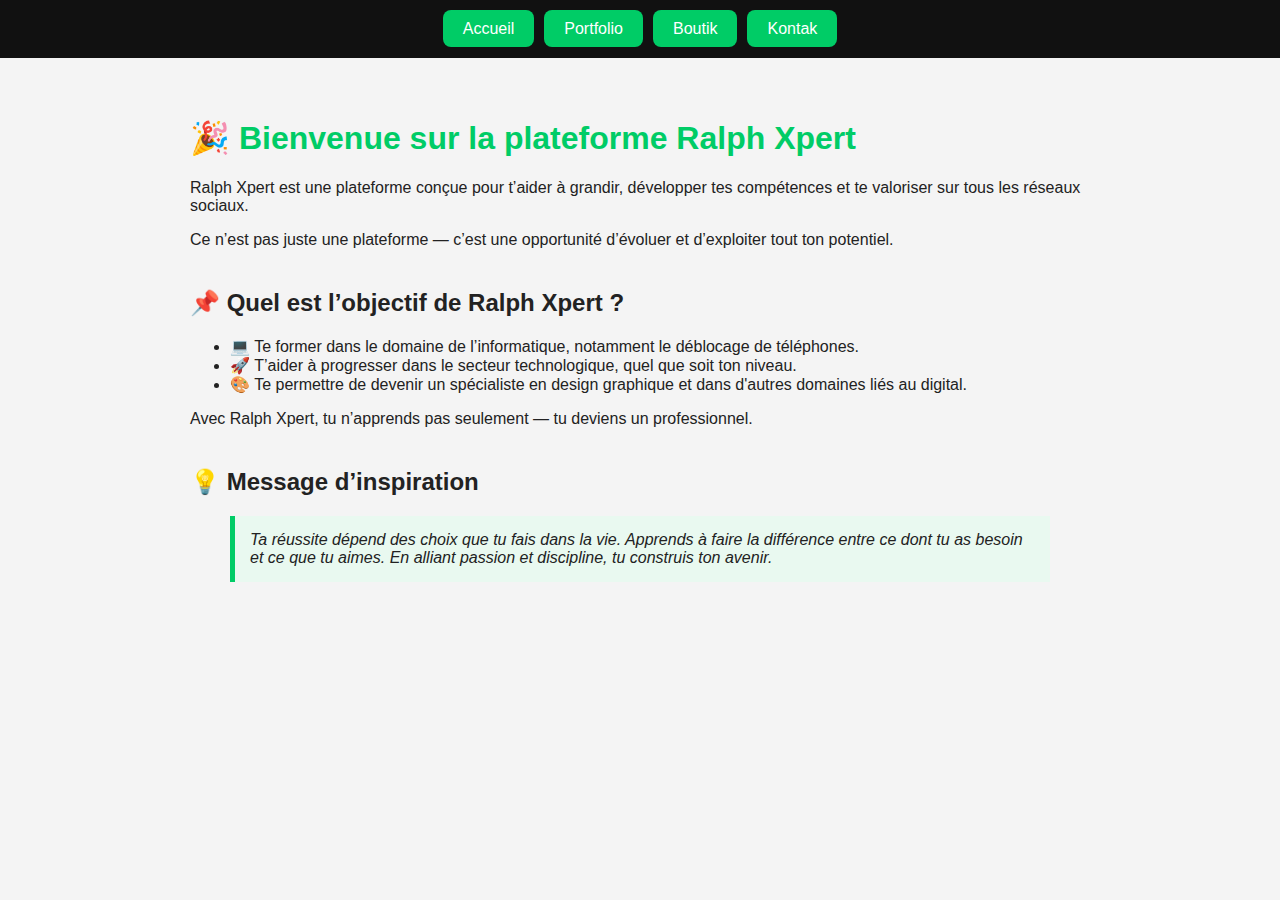
<file: accueil.html>
<!DOCTYPE html>
<html lang="fr">
<head>
  <meta charset="UTF-8">
  <meta name="viewport" content="width=device-width, initial-scale=1.0">
  <title>Accueil | Ralph Xpert</title>
  <style>
    body {
      margin: 0;
      font-family: Arial, sans-serif;
      background: #f4f4f4;
      color: #222;
    }
    header {
      background-color: #111;
      padding: 20px;
      text-align: center;
    }
    nav ul {
      list-style: none;
      padding: 0;
      margin: 0;
      display: flex;
      justify-content: center;
      gap: 10px;
    }
    nav ul li {
      display: inline;
    }
    nav ul li a {
      text-decoration: none;
      background-color: #00cc66;
      color: white;
      padding: 10px 20px;
      border-radius: 8px;
      transition: 0.3s;
    }
    nav ul li a:hover {
      background-color: #00994d;
    }

    .container {
      max-width: 900px;
      margin: auto;
      padding: 40px 20px;
    }
    h1 {
      color: #00cc66;
    }
    section {
      margin-bottom: 40px;
    }
    blockquote {
      background: #e9f9f0;
      border-left: 5px solid #00cc66;
      padding: 15px;
      font-style: italic;
    }
  </style>
</head>
<body>

  <header>
    <nav>
      <ul>
        <li><a href="accueil.html">Accueil</a></li>
        <li><a href="portfolio.html">Portfolio</a></li>
        <li><a href="boutik.html">Boutik</a></li>
        <li><a href="contact.html">Kontak</a></li>
      </ul>
    </nav>
  </header>

  <div class="container">
    <section>
      <h1>🎉 Bienvenue sur la plateforme Ralph Xpert</h1>
      <p>
        Ralph Xpert est une plateforme conçue pour t’aider à grandir, développer tes compétences
        et te valoriser sur tous les réseaux sociaux.
      </p>
      <p>
        Ce n’est pas juste une plateforme — c’est une opportunité d’évoluer et d’exploiter tout ton potentiel.
      </p>
    </section>

    <section>
      <h2>📌 Quel est l’objectif de Ralph Xpert ?</h2>
      <ul>
        <li>💻 Te former dans le domaine de l’informatique, notamment le déblocage de téléphones.</li>
        <li>🚀 T’aider à progresser dans le secteur technologique, quel que soit ton niveau.</li>
        <li>🎨 Te permettre de devenir un spécialiste en design graphique et dans d'autres domaines liés au digital.</li>
      </ul>
      <p>Avec Ralph Xpert, tu n’apprends pas seulement — tu deviens un professionnel.</p>
    </section>

    <section>
      <h2>💡 Message d’inspiration</h2>
      <blockquote>
        Ta réussite dépend des choix que tu fais dans la vie.  
        Apprends à faire la différence entre ce dont tu as besoin et ce que tu aimes.  
        En alliant passion et discipline, tu construis ton avenir.
      </blockquote>
    </section>
  </div>

</body>
</html>
</file>
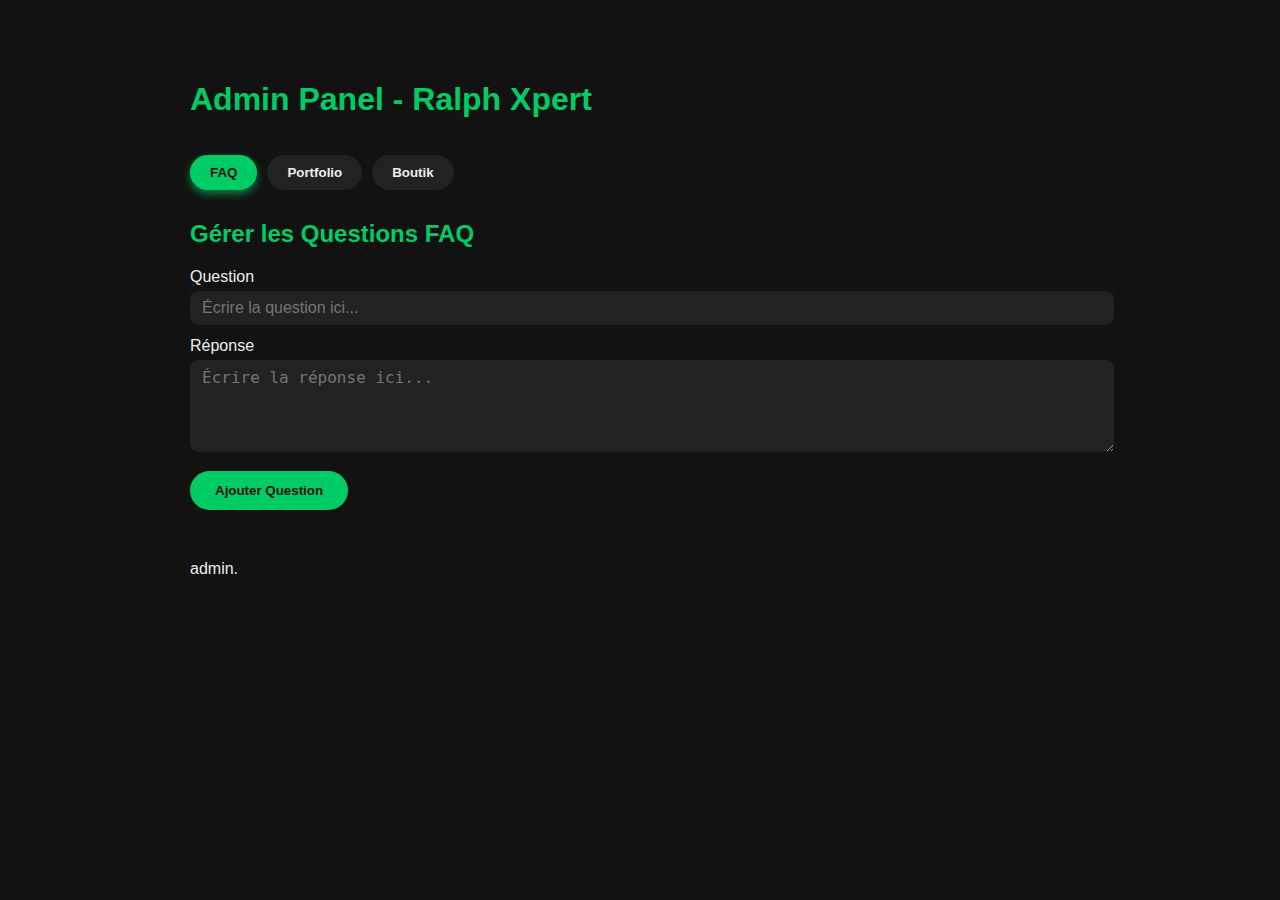
<file: admin.html>
<!DOCTYPE html>
<html lang="fr">
<head>
<meta charset="UTF-8" />
<meta name="viewport" content="width=device-width, initial-scale=1" />
<title>Admin Panel - Ralph Xpert</title>
<style>
  body {
    background: #121212;
    color: #eee;
    font-family: 'Segoe UI', Tahoma, Geneva, Verdana, sans-serif;
    max-width: 900px;
    margin: 40px auto;
    padding: 20px;
  }
  h1, h2 {
    color: #00cc66;
  }
  section {
    margin-bottom: 50px;
  }
  label {
    display: block;
    margin: 12px 0 5px;
  }
  input[type="text"], textarea, input[type="number"] {
    width: 100%;
    padding: 8px 12px;
    border-radius: 8px;
    border: none;
    font-size: 1rem;
    background: #222;
    color: #eee;
  }
  button {
    background: #00cc66;
    border: none;
    color: #111;
    padding: 12px 25px;
    font-weight: 700;
    border-radius: 30px;
    cursor: pointer;
    margin-top: 15px;
    transition: background 0.3s ease;
  }
  button:hover {
    background: #009944;
    color: #fff;
  }
  ul {
    list-style: none;
    padding-left: 0;
    margin-top: 20px;
  }
  ul li {
    background: #1c1c1c;
    padding: 12px 15px;
    margin-bottom: 10px;
    border-radius: 12px;
    display: flex;
    justify-content: space-between;
    align-items: center;
  }
  ul li div.content {
    max-width: 80%;
  }
  ul li button.delete-btn {
    background: #ff4444;
    padding: 6px 12px;
    font-weight: 600;
    border-radius: 20px;
    border: none;
    cursor: pointer;
  }
  .tabs {
    display: flex;
    gap: 10px;
    margin-bottom: 30px;
  }
  .tabs button {
    background: #222;
    color: #eee;
    padding: 10px 20px;
    border-radius: 20px;
    border: none;
    cursor: pointer;
    font-weight: 600;
    transition: background 0.3s ease;
  }
  .tabs button.active {
    background: #00cc66;
    color: #111;
    box-shadow: 0 4px 8px rgba(0,204,102,0.6);
  }
  .hidden {
    display: none;
  }
</style>
</head>
<body>

<h1>Admin Panel - Ralph Xpert</h1>

<div class="tabs">
  <button id="tab-faq" class="active" onclick="showTab('faq')">FAQ</button>
  <button id="tab-portfolio" onclick="showTab('portfolio')">Portfolio</button>
  <button id="tab-boutik" onclick="showTab('boutik')">Boutik</button>
</div>

<!-- FAQ Admin -->
<section id="faq" >
  <h2>Gérer les Questions FAQ</h2>
  <label for="faq-question">Question</label>
  <input type="text" id="faq-question" placeholder="Écrire la question ici..." />
  <label for="faq-answer">Réponse</label>
  <textarea id="faq-answer" rows="4" placeholder="Écrire la réponse ici..."></textarea>
  <button onclick="addFaq()">Ajouter Question</button>

  <ul id="faq-list"></ul>
</section>

<!-- Portfolio Admin -->
<section id="portfolio" class="hidden">
  <h2>Gérer Portfolio</h2>
  <label for="portfolio-title">Titre</label>
  <input type="text" id="portfolio-title" placeholder="Titre du projet" />
  <label for="portfolio-desc">Description</label>
  <textarea id="portfolio-desc" rows="3" placeholder="Description du projet"></textarea>
  <button onclick="addPortfolio()">Ajouter Projet</button>

  <ul id="portfolio-list"></ul>
</section>

<!-- Boutik Admin -->
<section id="boutik" class="hidden">
  <h2>Gérer Produits Boutik</h2>
  <label for="boutik-title">Nom du produit</label>
  <input type="text" id="boutik-title" placeholder="Nom du produit" />
  <label for="boutik-price">Prix (en €)</label>
  <input type="number" id="boutik-price" placeholder="Prix" min="0" step="0.01" />
  <button onclick="addBoutik()">Ajouter Produit</button>

  <ul id="boutik-list"></ul>
</section>

<script>
  // Gestion des onglets
  function showTab(tab) {
    ['faq', 'portfolio', 'boutik'].forEach(id => {
      document.getElementById(id).classList.add('hidden');
      document.getElementById('tab-' + id).classList.remove('active');
    });
    document.getElementById(tab).classList.remove('hidden');
    document.getElementById('tab-' + tab).classList.add('active');
  }

  // ======== FAQ ========
  const faqListEl = document.getElementById('faq-list');
  let faqs = JSON.parse(localStorage.getItem('faqs')) || [];

  function renderFaqs() {
    faqListEl.innerHTML = '';
    faqs.forEach((faq, i) => {
      const li = document.createElement('li');
      li.innerHTML = `
        <div class="content">
          <strong>Q: </strong>${faq.question}<br/>
          <small><strong>R: </strong>${faq.answer}</small>
        </div>
        <button class="delete-btn" onclick="deleteFaq(${i})">Supprimer</button>
      `;
      faqListEl.appendChild(li);
    });
  }

  function addFaq() {
    const question = document.getElementById('faq-question').value.trim();
    const answer = document.getElementById('faq-answer').value.trim();
    if (!question || !answer) {
      alert("Merci de remplir la question et la réponse.");
      return;
    }
    faqs.push({ question, answer });
    localStorage.setItem('faqs', JSON.stringify(faqs));
    document.getElementById('faq-question').value = '';
    document.getElementById('faq-answer').value = '';
    renderFaqs();
  }

  function deleteFaq(i) {
    faqs.splice(i, 1);
    localStorage.setItem('faqs', JSON.stringify(faqs));
    renderFaqs();
  }

  // ======== Portfolio ========
  const portfolioListEl = document.getElementById('portfolio-list');
  let portfolios = JSON.parse(localStorage.getItem('portfolios')) || [];

  function renderPortfolios() {
    portfolioListEl.innerHTML = '';
    portfolios.forEach((p, i) => {
      const li = document.createElement('li');
      li.innerHTML = `
        <div class="content">
          <strong>${p.title}</strong><br/>
          <small>${p.description}</small>
        </div>
        <button class="delete-btn" onclick="deletePortfolio(${i})">Supprimer</button>
      `;
      portfolioListEl.appendChild(li);
    });
  }

  function addPortfolio() {
    const title = document.getElementById('portfolio-title').value.trim();
    const description = document.getElementById('portfolio-desc').value.trim();
    if (!title || !description) {
      alert("Merci de remplir le titre et la description.");
      return;
    }
    portfolios.push({ title, description });
    localStorage.setItem('portfolios', JSON.stringify(portfolios));
    document.getElementById('portfolio-title').value = '';
    document.getElementById('portfolio-desc').value = '';
    renderPortfolios();
  }

  function deletePortfolio(i) {
    portfolios.splice(i, 1);
    localStorage.setItem('portfolios', JSON.stringify(portfolios));
    renderPortfolios();
  }

  // ======== Boutik ========
  const boutikListEl = document.getElementById('boutik-list');
  let boutiks = JSON.parse(localStorage.getItem('boutiks')) || [];

  function renderBoutiks() {
    boutikListEl.innerHTML = '';
    boutiks.forEach((b, i) => {
      const li = document.createElement('li');
      li.innerHTML = `
        <div class="content">
          <strong>${b.name}</strong><br/>
          <small>Prix: €${parseFloat(b.price).toFixed(2)}</small>
        </div>
        <button class="delete-btn" onclick="deleteBoutik(${i})">Supprimer</button>
      `;
      boutikListEl.appendChild(li);
    });
  }

  function addBoutik() {
    const name = document.getElementById('boutik-title').value.trim();
    const price = document.getElementById('boutik-price').value.trim();
    if (!name || price === '') {
      alert("Merci de remplir le nom et le prix.");
      return;
    }
    if (isNaN(price) || parshteFloat(price) < 0) {
      alert("Prix invalide.");
      return;
    }
    boutiks.push({ name, price: parseFloat(price).toFixed(2) });
    localStorage.setItem('boutiks', JSON.stringify(boutiks));
    document.getElementById('boutik-title').value = '';
    document.getElementById('boutik-price').value = '';
    renderBoutiks();
  }

  function deleteBoutik(i) {
    boutiks.splice(i, 1);
    localStorage.setItem('boutiks', JSON.stringify(boutiks));
    renderBoutiks();
  }

  // Initial render
  renderFaqs();
  renderPortfolios();
  renderBoutiks();
</script>

</body>
</html>admin.
</file>
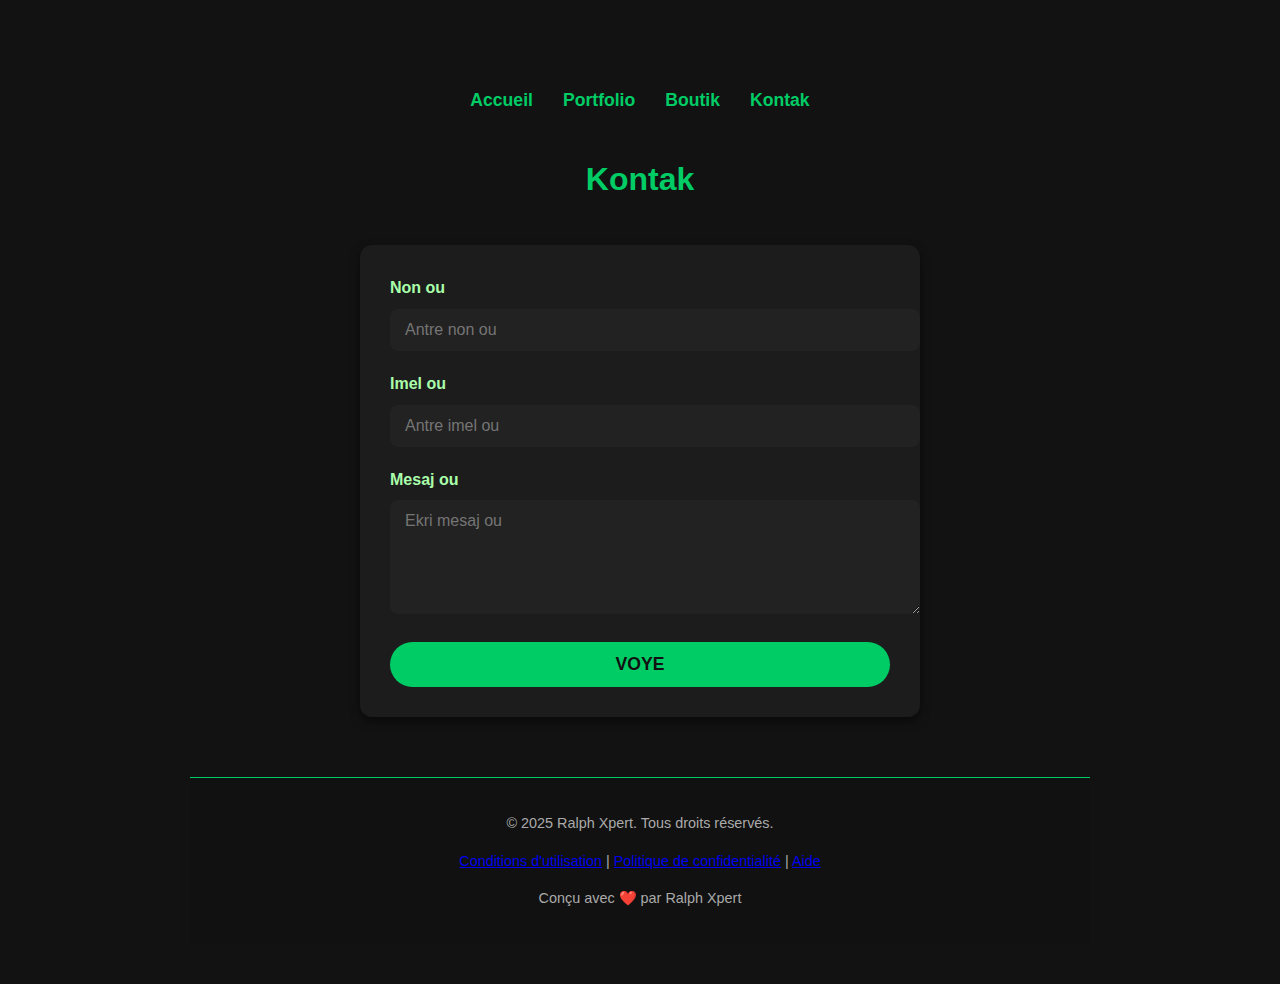
<file: Contact.html>
<!DOCTYPE html>
<html lang="fr">
<head>
  <meta charset="UTF-8" />
  <meta name="viewport" content="width=device-width, initial-scale=1" />
  <title>Contact - Ralph Xpert</title>
  <style>
    body {
      font-family: 'Segoe UI', Tahoma, Geneva, Verdana, sans-serif;
      background: #121212;
      color: #eee;
      padding: 70px 20px 40px;
      max-width: 900px;
      margin: 0 auto;
      line-height: 1.6;
    }
    nav ul {
      list-style: none;
      display: flex;
      justify-content: center;
      gap: 30px;
      padding: 0;
      margin-bottom: 40px;
    }
    nav ul li a {
      color: #00cc66;
      text-decoration: none;
      font-weight: 600;
      font-size: 1.1rem;
    }
    nav ul li a:hover {
      text-decoration: underline;
    }
    h1 {
      text-align: center;
      color: #00cc66;
      margin-bottom: 40px;
    }
    form {
      background: #1c1c1c;
      padding: 30px;
      border-radius: 12px;
      box-shadow: 0 4px 10px rgba(0,0,0,0.5);
      max-width: 500px;
      margin: 0 auto;
    }
    label {
      display: block;
      margin-bottom: 8px;
      font-weight: 600;
      color: #aaffaa;
    }
    input, textarea {
      width: 100%;
      padding: 12px 15px;
      margin-bottom: 20px;
      border-radius: 8px;
      border: none;
      background: #222;
      color: #eee;
      font-size: 1rem;
      font-family: inherit;
      resize: vertical;
    }
    button {
      background: #00cc66;
      border: none;
      color: #111;
      font-weight: 700;
      padding: 12px 30px;
      border-radius: 30px;
      cursor: pointer;
      font-size: 1.1rem;
      text-transform: uppercase;
      transition: background 0.3s ease;
      width: 100%;
    }
    button:hover {
      background: #009944;
      color: #eee;
    }
    footer {
      background: #111;
      color: #aaa;
      padding: 20px 30px;
      text-align: center;
      border-top: 1px solid #00cc66;
      font-size: 0.9rem;
      margin-top: 60px;
    }
  </style>
</head>
<body>

  <nav>
    <ul>
      <li><a href="accueil.html">Accueil</a></li>
      <li><a href="portfolio.html">Portfolio</a></li>
      <li><a href="boutik.html">Boutik</a></li>
      <li><a href="contact.html">Kontak</a></li>
    </ul>
  </nav>

  <h1>Kontak</h1>

  <form action="#" method="post">
    <label for="name">Non ou</label>
    <input type="text" id="name" name="name" required placeholder="Antre non ou" />

    <label for="email">Imel ou</label>
    <input type="email" id="email" name="email" required placeholder="Antre imel ou" />

    <label for="message">Mesaj ou</label>
    <textarea id="message" name="message" rows="5" required placeholder="Ekri mesaj ou"></textarea>

    <button type="submit">Voye</button>
  </form>

  <footer>
    <p>© 2025 Ralph Xpert. Tous droits réservés.</p>
    <p>
      <a href="#">Conditions d'utilisation</a> | 
      <a href="#">Politique de confidentialité</a> | 
      <a href="#">Aide</a>
    </p>
    <p>Conçu avec ❤️ par Ralph Xpert</p>
  </footer>

</body>
</html>
</file>
